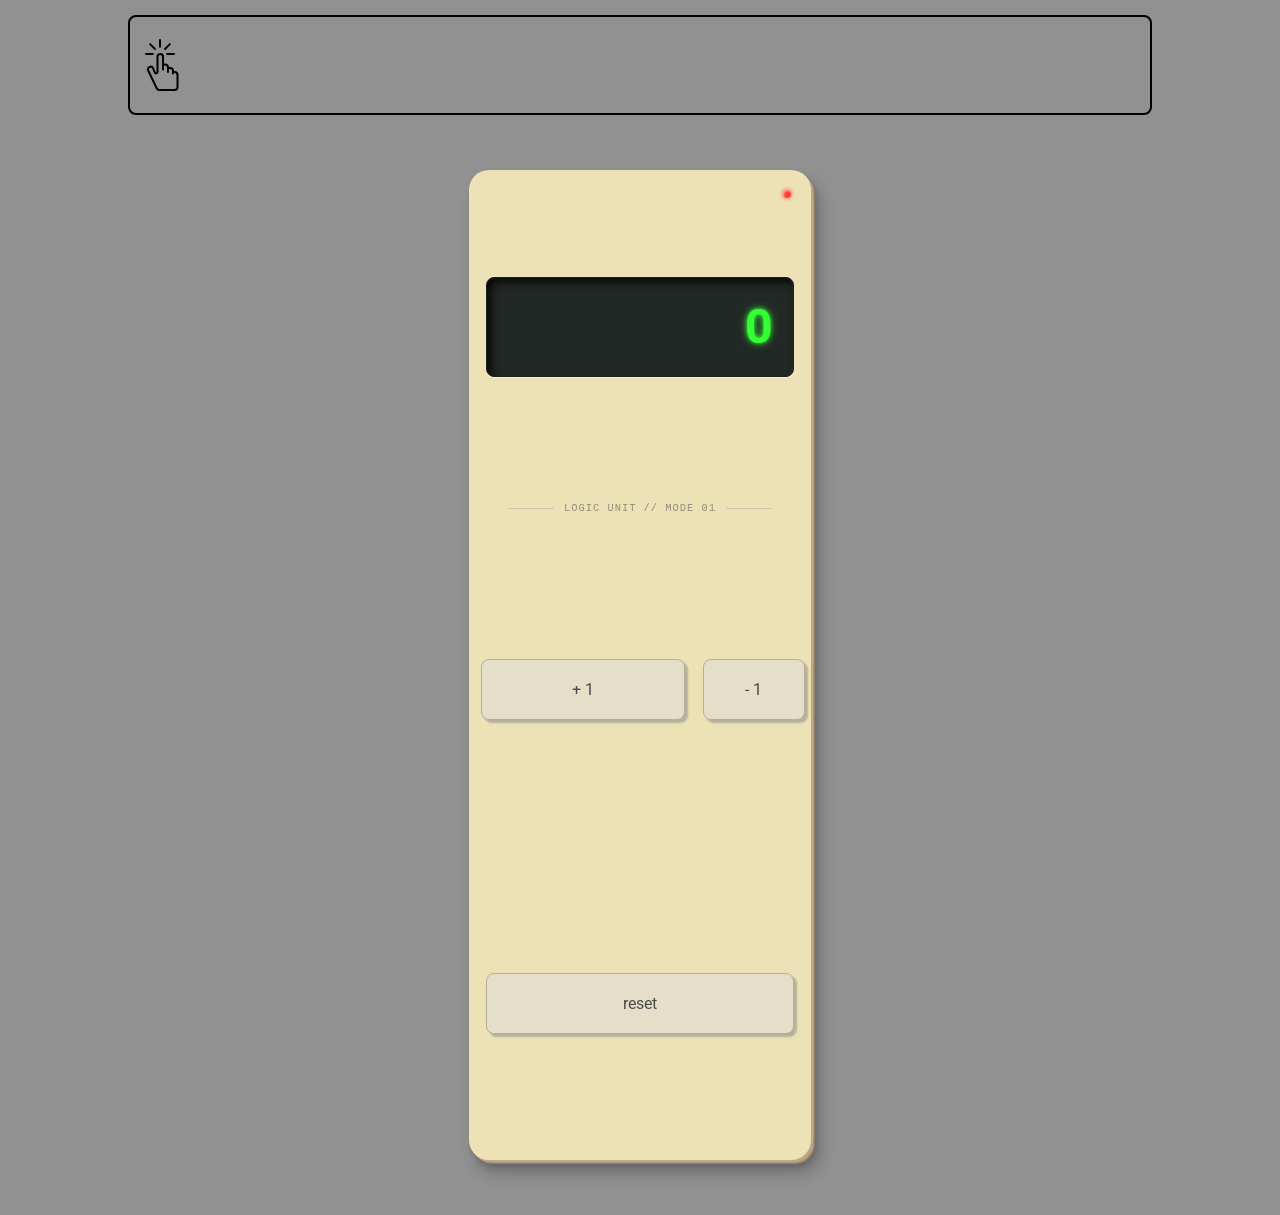
<file: vanillaJS/01-counter-clicker/index.html>
<!DOCTYPE html>
<html lang="en">
<head>
    <meta charset="UTF-8">
    <meta name="viewport" content="width=device-width, initial-scale=1.0">
    <link rel="stylesheet" href="./styles/style.css">
    <link rel="stylesheet" href="./styles/reset.css">
    <link rel="shortcut icon" href="./assets/icons/Kursor-rukasvg-3.svg" type="image/x-icon">
    <script src="./js/index.js" defer></script>
    <title>Count clicker</title>
</head>
<body>
    <div class="container">
        <header class="header_container">
            <div class="header_wrapper content">
                <div class="icon_wrapper">
                    <a href="#" class="icon">
                        <img src="./assets/icons/Kursor-rukasvg-3.svg" alt="">
                    </a>
                </div>
            </div>
        </header>

        <main class="main_container">
            <div class="main_wrapper content">
                <div class="counter_clicker_wrapper">
                    <div class="technical-scale">
                        <div class="scale-line"></div>
                            <span class="scale-text">LOGIC UNIT // MODE 01</span>
                        <div class="scale-line"></div>
                    </div>

                    <div class="power-led"></div>

                    <div class="display">0</div>
                    
                    <button type="button" class="button increment">+ 1</button>
                    <button type="button" class="button decrement">- 1</button>
                    <button type="button" class="button reset">reset</button>
                </div>
            </div>
        </main>
    </div>
</body>
</html>
</file>
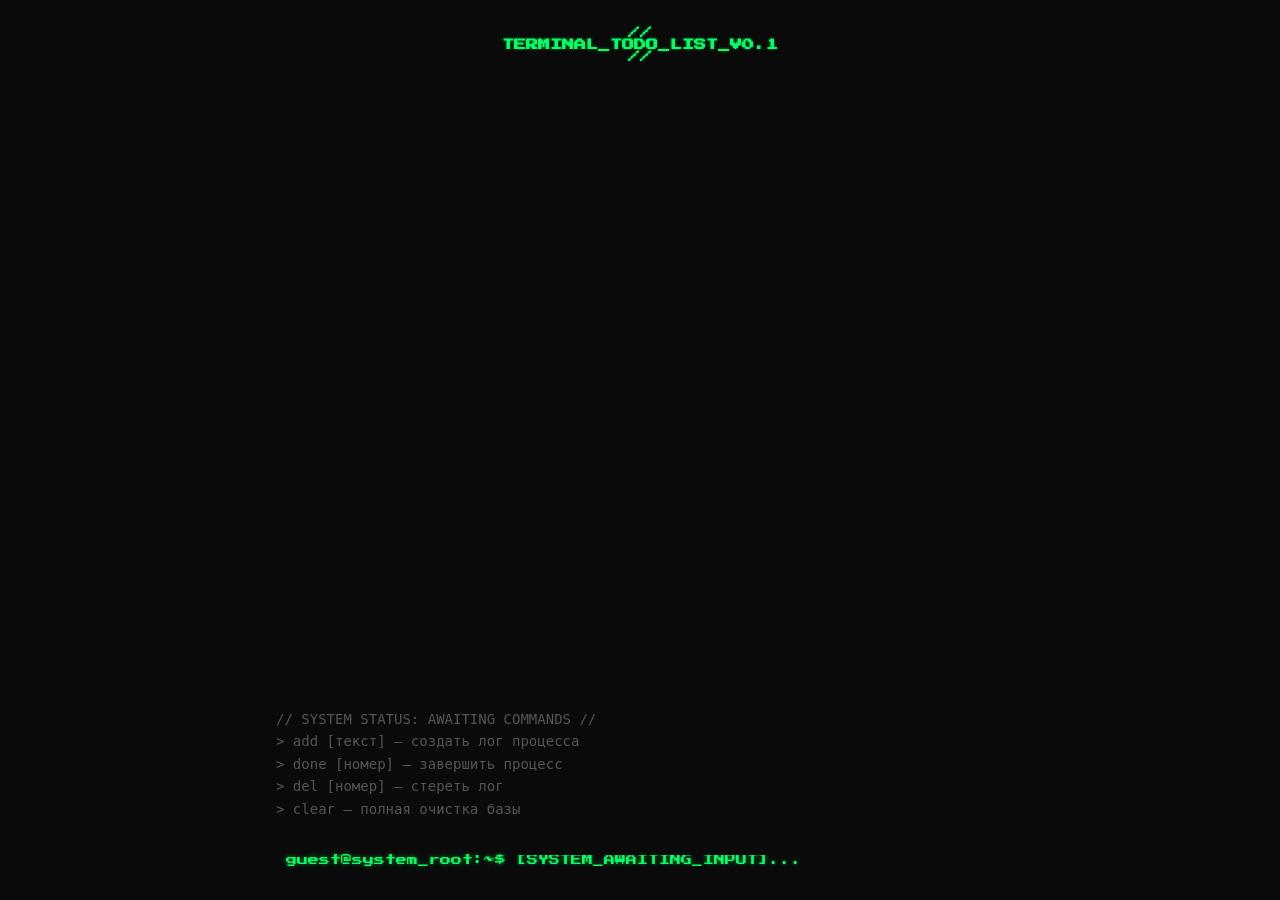
<file: vanillaJS/02-todo-list/index.html>
<!DOCTYPE html>
<html lang="en">
<head>
    <meta charset="UTF-8">
    <meta name="viewport" content="width=device-width, initial-scale=1.0">
    <link rel="stylesheet" href="./styles/reset.css">
    <link rel="stylesheet" href="./styles/styles.css">
    <script src="./js/index.js" defer></script>
    <title>Todo list</title>
</head>
<body>
    <main class="main_wrapper">
        <div class="todo_list_wrapper">
            <header class="todo_list_header">
                <h2 class="header_title">// TERMINAL_TODO_LIST_V0.1 //</h2>
            </header>
            <div class="todo_list_display">
                <div class="user_input_wrapper">
                    <form action="" method="post" class="todo_list_input_block">
                        <label class="terminal_prefix">guest@system_root:~$ </label>
                        
                        <input type="text" class="user_input" placeholder="[SYSTEM_AWAITING_INPUT]...">
                    </form>
                </div>

                <ul class="todo_list_cards">
                    
                </ul>

                
            </div>
        </div>
    </main>
</body>
</html>
</file>
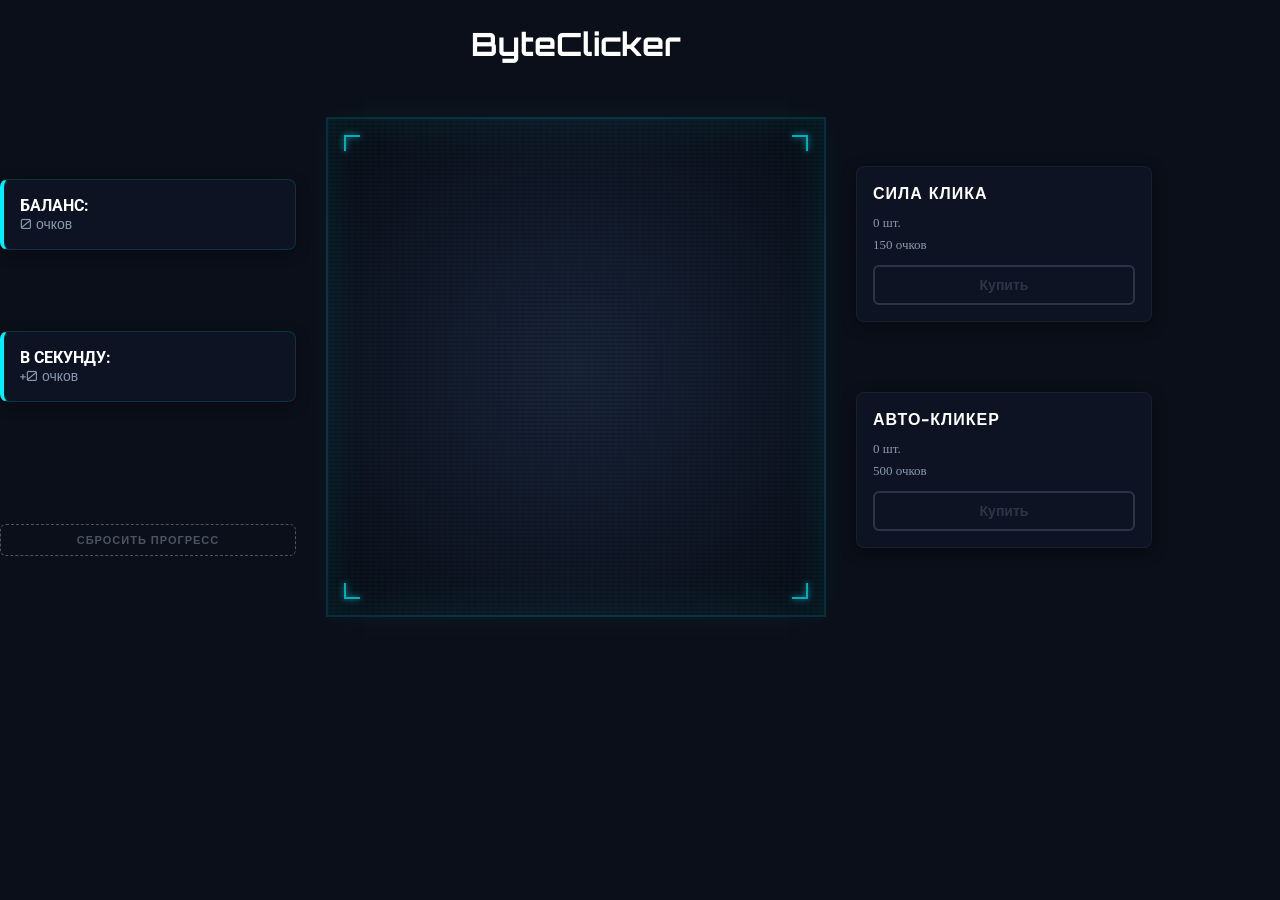
<file: vanillaJS/04-counter-clicker-2.0/index.html>
<!DOCTYPE html>
<html lang="ru">
<head>
    <meta charset="UTF-8">
    <meta name="viewport" content="width=device-width, initial-scale=1.0">
    <link rel="stylesheet" href="./styles/styles.css">
    <link rel="stylesheet" href="styles/reset.css">
    <script type="module" src="js/main.js"></script>
    <title>ByteClicker</title>
</head>
<body>
    <div class="page_wrapper">
        <header class="game_header">
            <h1 class="game_header_title">ByteClicker</h1>
        </header>
        <main class="game_main">
            <div class="columns_container">
                <aside class="column_stats">
                    <div class="balance_stats">
                        <h4 class="balance_stats_title">БАЛАНС:</h4>
                        <span id="balance-display" class="balance_text" data-balance="0"></span>
                    </div>

                    <div class="passive-display_stats">
                        <h4 class="passive-display_title">В СЕКУНДУ:</h4>
                        <span id="passive-income-display" class="passive-display" data-passive-display="0"></span>
                    </div>

                    <button id="reset-game-btn" class="btn_reset">СБРОСИТЬ ПРОГРЕСС</button>
                </aside>
                <div class="column_clicker_wrapper">
                    <div id="click-zone" class="column_clicker">
                        <div class="screen_corner top_left"></div>
                        <div class="screen_corner top_right"></div>
                        <div class="screen_corner bottom_left"></div>
                        <div class="screen_corner bottom_right"></div>
                    </div>
                </div>
                <aside class="column_shop">
                    <div class="shop_card">
                        <h3 class="shop_card_title">СИЛА КЛИКА</h3>
                        <div class="shop_card_stats">
                            <span class="shop_card_purchased">
                                <span id='power-click-purchased-display' class="purchased" data-purchased="0"></span>
                            </span>
                            <span class="shop_card_price">
                                <span class="price" id="power-click-price-display" data-price="0"></span>
                            </span>
                        </div>
                        <button id="buy-power-click-btn" class="btn_buy" disabled>Купить</button>
                    </div>

                    <div class="shop_card">
                        <h3 class="shop_card_title">АВТО-КЛИКЕР</h3>
                        <div class="shop_card_stats">
                            <span class="shop_card_purchased">
                                <span id='auto-click-purchased-display' class="purchased" data-purchased="0"></span>
                            </span>
                            <span class="shop_card_price">
                                <span class="price" id="auto-click-price-display" data-price="0"></span>
                            </span>
                        </div>
                        <button id="buy-auto-click-btn" class="btn_buy" disabled>Купить</button>
                    </div>
                </aside>
            </div>
        </main>
    </div>
</body>
</html>
</file>
<file: vanillaJS/01-counter-clicker/styles/style.css>
@import url('https://fonts.googleapis.com/css2?family=Roboto:ital,wght@0,100..900;1,100..900&display=swap');


:root {
    --main-font: "Roboto", sans-serif;
    --reg-font-size: 18px;
    --bassic-padding: 8px;
    --bassic-padding-top: 15px;

}
body {
    width: 100vw;
    height: 100vh;

    font-family: var(--main-font);

    background: #919191;
}

.container {
    width: 80%;
    height: auto;

    margin: 0 auto;

    padding-top: var(--bassic-padding-top);
}

/* header styles */
.header_container {
    width: 100%;
    height: 100px;

    margin: 0 auto;
    


    display: flex;
    flex-direction: row;

    align-items: center;

    border: 2px solid black;
    border-radius: 8px;
}

.icon_wrapper {
    width: max-content;
    height: min-content;
}

/* --- */

/* main styles */
.main_container {
    width:  100%;
    height: 1100px;


    display: flex;
    align-items: center;
}

.main_wrapper {
    width: 100%;
    height: 90%;


    display: grid;
    grid-template-columns: repeat(3,1fr);
    grid-template-rows: repeat(3, 1fr);
    
    
}

.counter_clicker_wrapper {
    width: 100%;
    height: 100%;

    background: #ece2b6;

    
    border-radius: 20px;

    grid-row: 1/4;
    grid-column: 2;

    display: grid;
    grid-template-columns: repeat(3,1fr);
    grid-template-rows: 1fr 50px 1fr 1fr;

    align-items: center;
    justify-content: center;

    

    /* Тонкая ровная темная линия по всему контуру для четкости границ */
    
    
    box-shadow:
        /* 1. Плотная пластиковая боковина (смещение строго вправо и вниз, без размытия) */
        1px 1px 0px #bda88a,
        2px 2px 0px #bda88a,
        3px 3px 0px #ab977b,
        4px 4px 0px #948369,
        
        /* 2. Естественная мягкая тень НА СТЕНУ (тоже только вправо и вниз, падает от прибора) */
        8px 12px 16px rgba(0, 0, 0, 0.25),
        4px 6px 6px rgba(0, 0, 0, 0.15);
}


.display {
    width: 90%;
    height: 100px;

    background-color: #222826;
    

    box-shadow: inset 4px 4px 8px rgba(0, 0, 0, 0.85), 
            inset -1px -1px 3px rgba(255, 255, 255, 0.05),
            0px 1px 0px rgba(255, 255, 255, 0.4);


    border: 1px solid #1a2220; 

    text-shadow: 0 0 4px #33ff33;
    grid-row: 1;
    grid-column: 1/4;
    justify-self: center;
    
    display: flex;
    justify-content: flex-end;
    align-items: center;

    padding-right: 20px;

    border-radius: 8px;

    color: #33ff33;
    font-size: 3rem;
    font-weight: bold;
    text-shadow: 0 0 4px #33ff33, 0 0 10px rgba(51, 255, 51, 0.6);
}

.power-led {
    grid-column: 3;
    grid-row: 1;          /* Поместим в правую колонку */
    justify-self: end;       /* Прижмем к правому краю */
    align-self: flex-start;      /* Отцентрируем по вертикали в ряду */

    margin-right: 20px;
    margin-top: 20px;
    width: 8px;
    height: 8px;
    border-radius: 50%;      /* Делаем круглым */
    background-color: #ff3b30; /* Матовый красный */
    
    /* Ламповое тусклое свечение индикатора */
    box-shadow: 0 0 4px #ff3b30, inset 1px 1px 2px rgba(255, 255, 255, 0.6);
}

.technical-scale {
    grid-column: 1 / 4;
    grid-row: 2;
    
    display: flex;
    align-items: center;
    gap: 10px;               /* Уменьшили зазор */
    padding: 0 40px;         /* Увеличили отступы по бокам, чтобы линия стала короче */
    height: 20px;            /* Жестко ограничили высоту, чтобы она не раздвигала сетку */
}

.scale-line {
    flex-grow: 1;
    height: 1px;             /* Сделали линию максимально тонкой в 1 пиксель */
    background-color: #cdc7b2; /* Сделали цвет очень мягким, почти сливающимся с корпусом */
}

.scale-text {
    font-family: 'Courier New', monospace;
    font-size: 0.65rem;      /* Уменьшили шрифт до минимума */
    color: #928c77;          /* Сделали текст светлее и блеклее */
    letter-spacing: 1px;     /* Чуть уменьшили межбуквенный интервал */
    text-transform: uppercase;
}



.button {
    width: 90%;
    justify-self: center;

    padding: 20px;

    background-color: #e5dec9;
    border: 1px solid #b6af9a;

    color: #4a4a4a; 

    box-shadow: 3px 3px 2px #b6af9a; 

    outline: none; 

    border-radius: 8px;

    cursor: pointer;
}

.button:active {
    transform: translate(3px, 3px);
    box-shadow: 0px 0px 0px 0px transparent;
}

.increment {
    grid-column: 1/3;
}

.decrement {
    grid-column: 3;
}

.reset {
grid-column: 1/4;
}


/* --- */
</file>
<file: vanillaJS/02-todo-list/styles/styles.css>
@import url('https://fonts.googleapis.com/css2?family=Press+Start+2P&display=swap');

:root {
    --basic-font: 'Consolas', 'Monaco', 'Menlo', monospace;
    --pixel-front: 'Press Start 2P', monospace;

    --fs-header: 12px;
    --fs-input: 11px;
    --fs-text: 14px;
    --fs-btn-small: 10px;
    --fs-btn-main: 11px;

    --bg-main: #0a0a0a;
    --bg-card: #121212;

    --color-active: #ff3333;
    --color-active-glow: rgba(255, 51, 51, 0.5);
    --color-done: #00ff66;
    --color-done-glow: rgba(0, 255, 102, 0.5);
    --color-text-dim: #555555;
}

@keyframes terminal-blink {
    0% {
        opacity: 1;
    }

    50% {
        opacity: 0;
    }

    100% {
        opacity: 1;
    }
}


* {
    box-sizing: border-box;
}

.user_input::placeholder, 
.header_title,
.button {
    font-family: var(--pixel-front);
}

body {
    width: 100vw;
    height: 100vh;

    overflow: hidden;
}

.main_wrapper {
    width: 100%;
    height: 100vh;

    display: grid;
    grid-template-columns: repeat(5,1fr);
    grid-template-rows: repeat(3,1fr);

    background: var(--bg-main);
}


.todo_list_wrapper {
    grid-column: 2/5;
    grid-row: 1/4;

    width: 100%;
    height: 100%;

    display: grid;
    grid-template-columns: repeat(3,1fr);
    grid-template-rows: 50px 1fr 1fr 1fr 1fr;
    padding: 20px;
}

.todo_list_header {
    grid-row: 1;
    grid-column: 2;

    width: 100%;
    height: 100%;

    display: flex;
    align-items: center;
    justify-content: center;

}

.header_title {
    font-size: var(--fs-header);
    color: var(--color-done);
    text-shadow: 0px 0px 3px var(--color-done-glow);
    text-align: center;
    user-select: none;
}

.todo_list_display {
    grid-row: 2/6;
    grid-column: 1/4;

    display: grid;

    grid-template-columns: repeat(3, 1fr);
    grid-template-rows: 1fr 1fr 1fr auto;
}

.user_input_wrapper {
    grid-row: 4;
    grid-column: 1/4;
    align-self: end;

    display: flex;
    flex-direction: row;
}

.todo_list_cards {
    grid-row: 1/4;
    grid-column: 1/4;

    width: 100%;
    height: 100%;

    display: flex;
    flex-direction: column-reverse;
    justify-content: flex-start;

    padding-bottom: 20px;
}

.todo_list_card {
    display: flex;
    flex-direction: row;
    justify-content: flex-start;
    align-items: center;
    gap: 10px;
    width: 100%;
}

.indicator {
    width: 10px;
    height: 10px;

    background-color: var(--color-active);

    border-radius: 50%;
    box-shadow: 0px 0px 5px var(--color-active-glow);

    transition: background-color 0.2s ease-in-out;
}
.indicator.done {
    background-color: var(--color-done);
    box-shadow: 0px 0px 5px var(--color-done-glow);
}

.user_text_wrapper {
    width: auto;
    height: auto;
}

.user_text {
    font-family: var(--basic-font);
    font-size: var(--fs-text);

    color: #00ff66;

    text-shadow: 0px 0px 5px var(--color-done-glow);
}

.card_number {
    font-family: var(--basic-font);
    font-size: var(--fs-text);

    color: #00ff66;

    text-shadow: 0px 0px 5px var(--color-done-glow);
}

form {
    margin: 10px;
    width: 100%;
    display: flex;
    align-items: center;

    column-gap: 10px;
}

.terminal_prefix {
    font-family: var(--pixel-front);
    font-size: var(--fs-input);

    color: var(--color-done);
    text-shadow: 0px 0px 5px var(--color-done-glow);

    white-space: nowrap;
}

.user_input {
    
    width: 100%;
    height: 20px;

    flex-grow: 1;
    display: flex;
    align-items: center;

    background: transparent;
    outline: none;
    border: none;

    font-family: var(--pixel-front);
    font-size: var(--fs-input);
    line-height: 1;
    color: #00ff66;
    text-shadow: 0px 0px 5px var(--color-done-glow);

    vertical-align: middle;

    padding: 4px 0px 3px 0px;

    
    
}

.user_input::placeholder {
    font-size: var(--fs-input);
    color: #00ff66;
    text-shadow: 0px 0px 5px var(--color-done-glow);
}

.terminal_welcome {
    font-family: var(--basic-font);
    font-size: var(--fs-text);
    color: var(--color-text-dim);
    line-height: 1.6;
}
</file>
<file: vanillaJS/04-counter-clicker-2.0/styles/styles.css>
@import url('https://fonts.googleapis.com/css2?family=Orbitron:wght@400..900&family=Roboto:ital,wght@0,100..900;1,100..900&display=swap');

:root {
    /*ЦВЕТОВАЯ ПАЛИТРА (НЕОН / КИБЕРПАНК)*/
    --bg-main: #0b0f19;      /* Глубокий темный фон всей страницы */
    --bg-card: #151d30;      /* Фон для главных панелей и карточек магазина */
    --neon-cyan: #00f0ff;    /* Ярко-голубой неон для акцентов, цифр и главного клика */
    --neon-green: #39ff14;   /* Неоново-зеленый для кнопок покупки в магазине */
    --text-main: #ffffff;    /* Основной белый текст для важных заголовков и значений */
    --text-muted: #8a99ad;   /* Приглушенный серый для подписей, единиц измерения и цен */

    /* РАЗМЕРЫ БЛОКОВ И СЕТКА (ЖЕСТКО ДЛЯ ПК)*/
    --container-width: 1200px; /* Общая фиксированная ширина игровой зоны */
    --panel-height: 500px;     /* Одинаковая фиксированная высота всех трех панелей */
    --column-gap: 30px;        /* Зазор между тремя колонками */
    
    /* Точные ширины колонок в пикселях */
    --width-col-stats: 300px;  /* Ширина левой панели статистики */
    --width-col-click: 500px;  /* Ширина центральной зоны кликера */
    --width-col-shop: 340px;   /* Ширина правой панели магазина */

    /* Главная круглая кнопка клика */
    --click-btn-size: 260px;   /* Ширина и высота кнопки КЛИК */

    /* ОТСТУПЫ И СКРУГЛЕНИЯ (SPACING)*/
    --panel-padding: 24px;     /* Внутренние отступы внутри главных панелей */
    --card-padding: 16px;      /* Внутренние отступы внутри карточек товаров */
    
    --radius-panel: 12px;      /* Скругление углов для трех главных панелей */
    --radius-card: 8px;        /* Скругление углов для карточек магазина и стат-боксов */
    --radius-btn: 6px;         /* Скругление углов для кнопок покупки "Купить" */

    /* ТИПОГРАФИКА И ШРИФТЫ (FONT SIZES) */

    /* Главные цифровые/игровые шрифты (Orbitron) */
    --fs-h1: 32px;             /* Размер главного названия игры в шапке */
    --fs-h2: 20px;             /* Размер заголовков "Статистика" и "Магазин" */
    --fs-counter: 24px;        /* Размер больших цифр баланса и дохода в секунду */

    /* Вспомогательные текстовые шрифты (Inter) */
    --fs-title-card: 16px;     /* Названия товаров в магазине ("Сила клика" и др.) */
    --fs-btn-text: 14px;       /* Текст на кнопках покупки */
    --fs-muted-text: 13px;     /* Цены, счетчики купленного количества и единицы очков */
    --fs-label-text: 12px; 
    
    --orbitron-font: "Orbitron", sans-serif; /* Маленькие верхние подписи "Баланс:" и "В секунду:" */
    --roboto-font: "Roboto", sans-serif;
}

body {
    background-color: var(--bg-main);
    overflow: hidden;



    width: 100vw;
    height: 100vh;
}

.page_wrapper {
    
    width: 90%;
    height: 100vh;

    display: flex;
    flex-direction: column;
    justify-self: center;
    gap: var(--column-gap);
}
/* header styles */
.game_header {
    width: 100%;
    height: 100px;

    display: flex;
    align-items: center;
    justify-content: center;
}

.game_header_title {
    font-family: var(--orbitron-font);

    font-size: var(--fs-h1);
    color: var(--text-main);
}
/* --------------- */

/* main styles */
.game_main {
    width: 100%;
    height: 100%;

    display: flex;
    justify-content: center;
}

.columns_container {
    width: var(--container-width);
    height: 100%;

    display: grid;
    grid-template-columns: repeat(3,1fr);
    column-gap: 30px;
    
}

.column_stats, .column_clicker, .column_shop {
    height: var(--panel-height);
}

.column_stats, .column_shop {
    width: 100%;
    

    display: flex;
    flex-direction: column;
    justify-content: space-evenly;
}

/* 📊 СТИЛИ БОКСОВ СТАТИСТИКИ (ЛЕВАЯ КОЛОНКА) */
.balance_stats, .passive-display_stats {
    background-color: #0d1322; /* Очень темный синий фон, контрастный к общей странице */
    border: 1px solid rgba(0, 240, 255, 0.15); /* Тонкая неоновая рамка */
    padding: 16px;
    border-radius: var(--radius-card); /* Скругление 8px */
    margin-bottom: 20px;
    box-shadow: 0 4px 15px rgba(0, 0, 0, 0.3), inset 0 0 10px rgba(0, 240, 255, 0.02);
    border-left: 4px solid var(--neon-cyan); /* Яркий маркер слева */
}

.passive-display_title, .balance_stats_title {
    font-family: var(--roboto-font);
    font-size: var(--fs-h2-text);
    color: var(--text-main);
}

.balance_text, .passive-display {
    font-family: var(--orbitron-font);
    font-size: 14px;
    color: var(--text-muted);
}

.btn_reset {
    width: 100%;
    background-color: transparent;
    border: 1px dashed var(--text-muted);
    color: var(--text-muted);
    padding: 8px;
    border-radius: var(--radius-btn);
    font-family: 'Orbitron', sans-serif;
    font-size: 11px;
    font-weight: 600;
    letter-spacing: 1px;
    cursor: pointer;
    margin-top: 40px; /* Отрываем её пониже от основных цифр */
    opacity: 0.5;
    transition: all 0.2s;
}

.btn_reset:hover {
    opacity: 1;
    border: 1px solid #ff0055; /* Опасный красно-розовый неон */
    color: #ff0055;
    box-shadow: 0 0 10px rgba(255, 0, 85, 0.2);
}

.btn_reset:active {
    transform: scale(0.98);
}

/* СТИЛИ КАРТОЧЕК В МАГАЗИНЕ (ПРАВАЯ КОЛОНКА) */
.shop_card {
    background-color: #0d1322; /* Такой же глубокий стильный фон */
    border: 1px solid rgba(255, 255, 255, 0.05); /* Аккуратная почти прозрачная рамка */
    border-radius: var(--radius-card); /* Скругление 8px */
    padding: var(--card-padding); /* Внутренние отступы 16px */
    margin-bottom: 20px;
    display: flex;
    flex-direction: column; /* Элементы внутри карточки идут сверху вниз */
    gap: 12px;
    box-shadow: 0 4px 15px rgba(0, 0, 0, 0.4);
    transition: border-color 0.2s, box-shadow 0.2s;
}

/* Эффект при наведении на карточку товара */
.shop_card:hover {
    border-color: rgba(0, 240, 255, 0.2); /* Рамка начинает слегка светиться */
    box-shadow: 0 4px 20px rgba(0, 240, 255, 0.05);
}

/* Заголовок внутри карточки (Название товара + SVG) */
.shop_card_title {
    font-family: 'Orbitron', sans-serif;
    font-size: var(--fs-title-card); /* 16px */
    margin: 0;
    display: flex;
    align-items: center;
    gap: 8px; /* Расстояние между SVG-иконкой и текстом */
    color: var(--text-main);
    letter-spacing: 1px;
}

/* Контейнер со значениями "Куплено" и "Цена" */
.shop_card_stats {
    display: flex;
    flex-direction: column;
    gap: 6px;
    font-size: var(--fs-muted-text); /* 13px */
    color: var(--text-muted);
}

/* Кнопка «Купить» внутри карточки */
.btn_buy {
    width: 100%;
    background-color: transparent;
    border: 2px solid var(--neon-green); /* Неоново-зеленая рамка */
    color: var(--neon-green);
    padding: 10px;
    border-radius: var(--radius-btn); /* Скругление 6px */
    font-family: 'Inter', sans-serif;
    font-size: var(--fs-btn-text); /* 14px */
    font-weight: 600;
    cursor: pointer;
    transition: background-color 0.15s, color 0.15s, box-shadow 0.15s;
}

/* Когда кнопка активна и на неё наводят курсор */
.btn_buy:hover:not(:disabled) {
    background-color: var(--neon-green);
    color: var(--bg-main); /* Текст становится темным на зеленом фоне */
    box-shadow: 0 0 15px rgba(57, 255, 20, 0.4);
}

/* Когда у игрока НЕ хватает байтов на покупку (disabled) */
.btn_buy:disabled {
    border-color: var(--text-muted);
    color: var(--text-muted);
    opacity: 0.25;
    cursor: not-allowed;
    box-shadow: none;
}




/* 🖥️ ЦЕНТРАЛЬНЫЙ ЭКРАН-КЛИКЕР */
.column_clicker {
    width: var(--width-col-click); /* 500px */
    display: flex;
    justify-content: center;
    align-items: center;
    position: relative; /* Важно для позиционирования углов и волн */
    overflow: hidden;    /* Прячет волны, когда они вылетают за края экрана */
    cursor: pointer;
    
    /* Эффект стеклянного игрового монитора с неоновым свечением */
    background: radial-gradient(circle, #1a243a 0%, #090d16 100%);
    border: 2px solid rgba(0, 240, 255, 0.15);
    box-shadow: 0 0 25px rgba(0, 240, 255, 0.05), inset 0 0 40px rgba(0, 240, 255, 0.1);
    transition: border-color 0.2s, box-shadow 0.2s;
}

/* При наведении мышки экран начинает светиться ярче */
.column_clicker:hover {
    border-color: rgba(0, 240, 255, 0.4);
    box-shadow: 0 0 35px rgba(0, 240, 255, 0.15), inset 0 0 50px rgba(0, 240, 255, 0.15);
}

/* Эффект сетки пикселей (CRT-монитор) */
.column_clicker::before {
    content: "";
    position: absolute;
    top: 0; left: 0; right: 0; bottom: 0;
    background: linear-gradient(rgba(18, 16, 16, 0) 50%, rgba(0, 0, 0, 0.3) 50%), 
                linear-gradient(90deg, rgba(0, 240, 255, 0.03), rgba(0, 0, 0, 0), rgba(0, 240, 255, 0.03));
    background-size: 100% 4px, 6px 100%;
    pointer-events: none; /* Клик проходит сквозь сетку */
    opacity: 0.6;
    z-index: 2;
}

/* ✨ ЦЕНТРАЛЬНОЕ СВЕТЯЩЕЕСЯ ЯДРО (ИКОНКА + ТЕКСТ) */
.click_core {
    display: flex;
    flex-direction: column;
    align-items: center;
    gap: 16px;
    color: var(--neon-cyan);
    font-family: 'Orbitron', sans-serif;
    font-weight: 800;
    font-size: 18px;
    letter-spacing: 2px;
    pointer-events: none; /* Чтобы клик регистрировался на самом экране, а не на тексте */
    user-select: none;
    z-index: 3; /* Поверх сетки пикселей */
    text-shadow: 0 0 15px rgba(0, 240, 255, 0.6);
    transition: transform 0.05s, text-shadow 0.05s;
}

/* Плавная пульсация иконки (эффект ожидания действия) */
.click_core svg {
    filter: drop-shadow(0 0 10px var(--neon-cyan));
    animation: core_pulse 2s infinite ease-in-out;
}

@keyframes core_pulse {
    0% { transform: scale(1); filter: drop-shadow(0 0 8px var(--neon-cyan)); }
    50% { transform: scale(1.08); filter: drop-shadow(0 0 18px var(--neon-cyan)); }
    100% { transform: scale(1); filter: drop-shadow(0 0 8px var(--neon-cyan)); }
}

/* Мощный физический отклик — ядро сжимается в момент самого клика */
.column_clicker:active .click_core {
    transform: scale(0.92);
    text-shadow: 0 0 8px rgba(0, 240, 255, 0.9);
}

/* 📐 ДЕКОРАТИВНЫЕ ХАКЕРСКИЕ УГЛЫ МОНИТОРА */
.screen_corner {
    position: absolute;
    width: 16px;
    height: 16px;
    border: 2px solid var(--neon-cyan);
    pointer-events: none;
    z-index: 4;
    opacity: 0.7;
    filter: drop-shadow(0 0 3px var(--neon-cyan));
}
.top_left     { top: 16px; left: 16px; border-right: none; border-bottom: none; }
.top_right    { top: 16px; right: 16px; border-left: none; border-bottom: none; }
.bottom_left  { bottom: 16px; left: 16px; border-right: none; border-top: none; }
.bottom_right { bottom: 16px; right: 16px; border-left: none; border-top: none; }


/* Элемент волны, который JavaScript создает динамически */
.click_wave {
    position: absolute;
    background: rgba(0, 240, 255, 0.15); /* Полупрозрачный неоновый голубой цвет */
    border: 2px solid var(--neon-cyan);   /* Яркая светящаяся граница круга */
    border-radius: 50%;                  /* Превращаем элемент в идеальный круг */
    pointer-events: none;                /* Чтобы волны не мешали кликать дальше сквозь них */
    transform: translate(-50%, -50%);     /* Центрируем круг точно по кончику курсора мыши */
    
    /* Запускаем анимацию расширения на 0.4 секунды с плавным затуханием */
    animation: ripple_effect 0.4s cubic-bezier(0.1, 0.8, 0.3, 1) forwards;
}

.column_clicker {
    position: relative; /* Чтобы волны позиционировались строго внутри экрана */
    overflow: hidden;    /* Критически важно: обрезает волны, чтобы они не вылезали за рамки монитора */
}


@keyframes ripple_effect {
    0% {
        width: 0px;
        height: 0px;
        opacity: 1;
    }
    100% {
        width: 200px;  
        height: 200px;
        opacity: 0;    
    }
}

/* ------------ */
</file>
